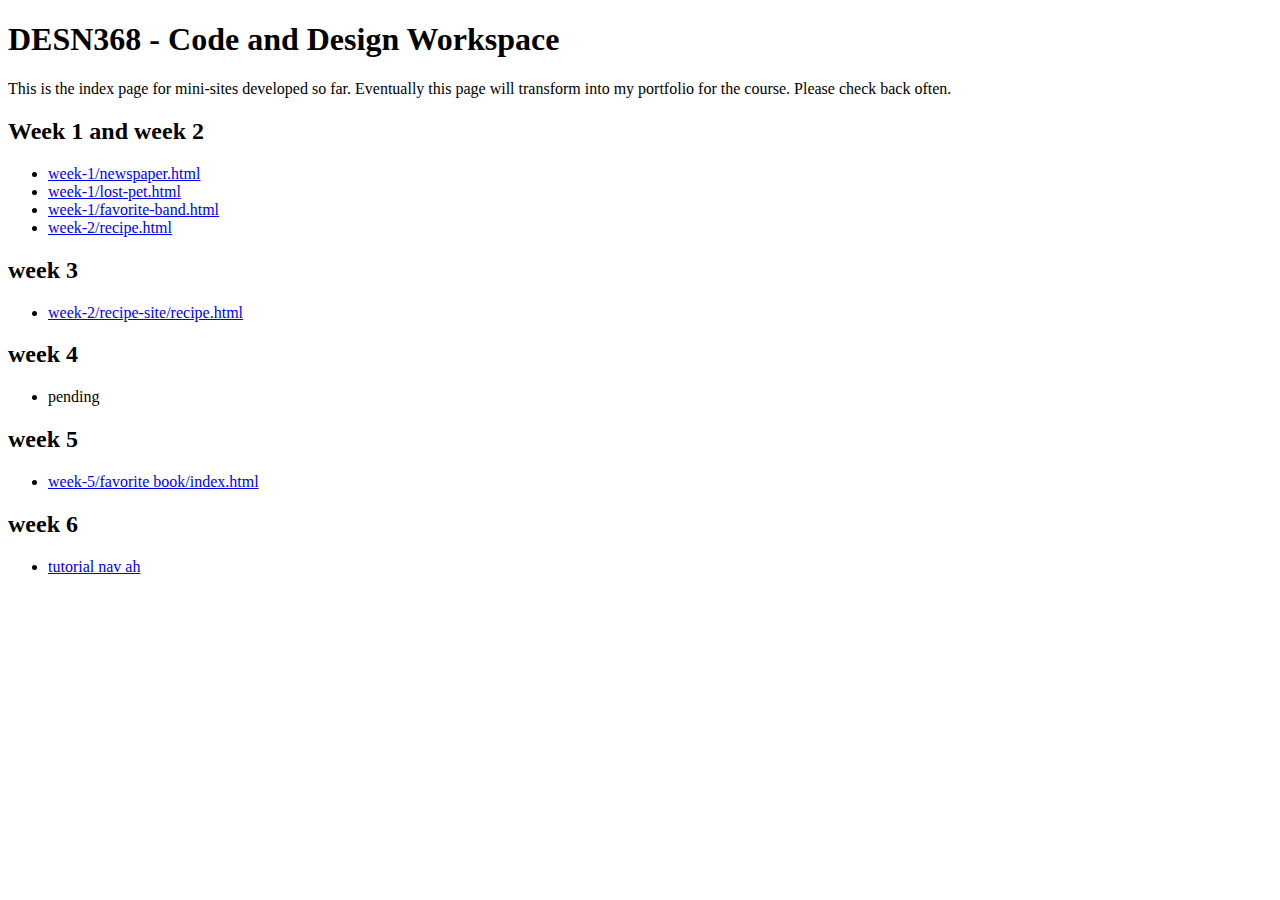
<file: index.html>
<!doctype html>
<html lang="en">
<head>
  <meta charset="utf-8" />
  <meta name="viewport" content="width=device-width, initial-scale=1" />
  <title>DESN368 - Code and Design Workspace</title>
</head>
<body>
  <h1>DESN368 - Code and Design Workspace</h1>

  <p>
    This is the index page for mini-sites developed so far. Eventually this page will transform into my portfolio for the course. Please check back often.
  </p>

  <nav>
    <h2>Week 1 and week 2</h2>
    <ul>
      <li><a href="week-1/newspaper.html">week-1/newspaper.html</a></li>
      <li><a href="week-1/lost-pet.html">week-1/lost-pet.html</a></li>
      <li><a href="week-1/favorite-band.html">week-1/favorite-band.html</a></li>
      <li><a href="week-2/recipe.html">week-2/recipe.html</a></li>
    </ul>
    <h2>week 3</h2>
    <ul>
    <li><a href="/week-2/recipe-site/recipe.html">week-2/recipe-site/recipe.html</a></li>
    </ul>
    <h2>week 4</h2>
    <ul> 
      <li>pending</li>
    </ul>
    <h2>week 5</h2>
    <ul> 
      <li><a href="week-5/favorite%20book/index.html">week-5/favorite book/index.html</a></li>
    </ul>
    <h2>week 6</h2>
    <ul><li><a href="https://codepen.io/AmirahHanna/pen/wBMLEqg">tutorial nav ah</a></li></ul>

  </nav>
</body>
</html>
</file>
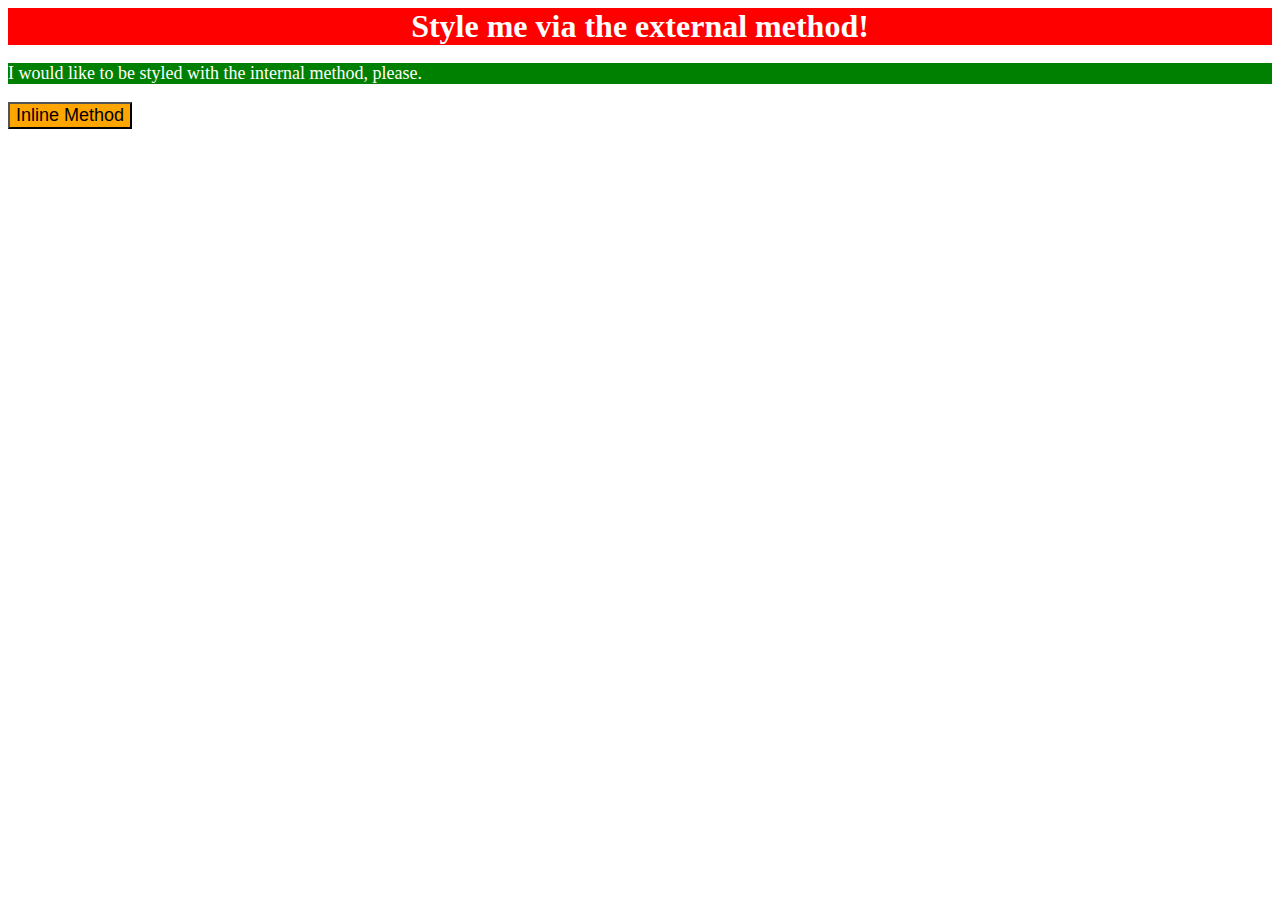
<file: week-3/01-css-methods/index.html>
<!DOCTYPE html>
<html lang="en">
  <head>
    <meta charset="UTF-8">
    <meta http-equiv="X-UA-Compatible" content="IE=edge">
    <meta name="viewport" content="width=device-width, initial-scale=1.0">
    <title>Methods for Adding CSS</title>
    <link rel="stylesheet" href="style.css">
    <style>
      p {
        background-color: green;
        font-size: 18px;
        color: white;
      }
    </style>
  </head>
  <body>
    <div>Style me via the external method!</div>
    <p>I would like to be styled with the internal method, please.</p>
    <button style="background-color: orange; font-size: 18px;">Inline Method</button>
  </body>
</html>
</file>
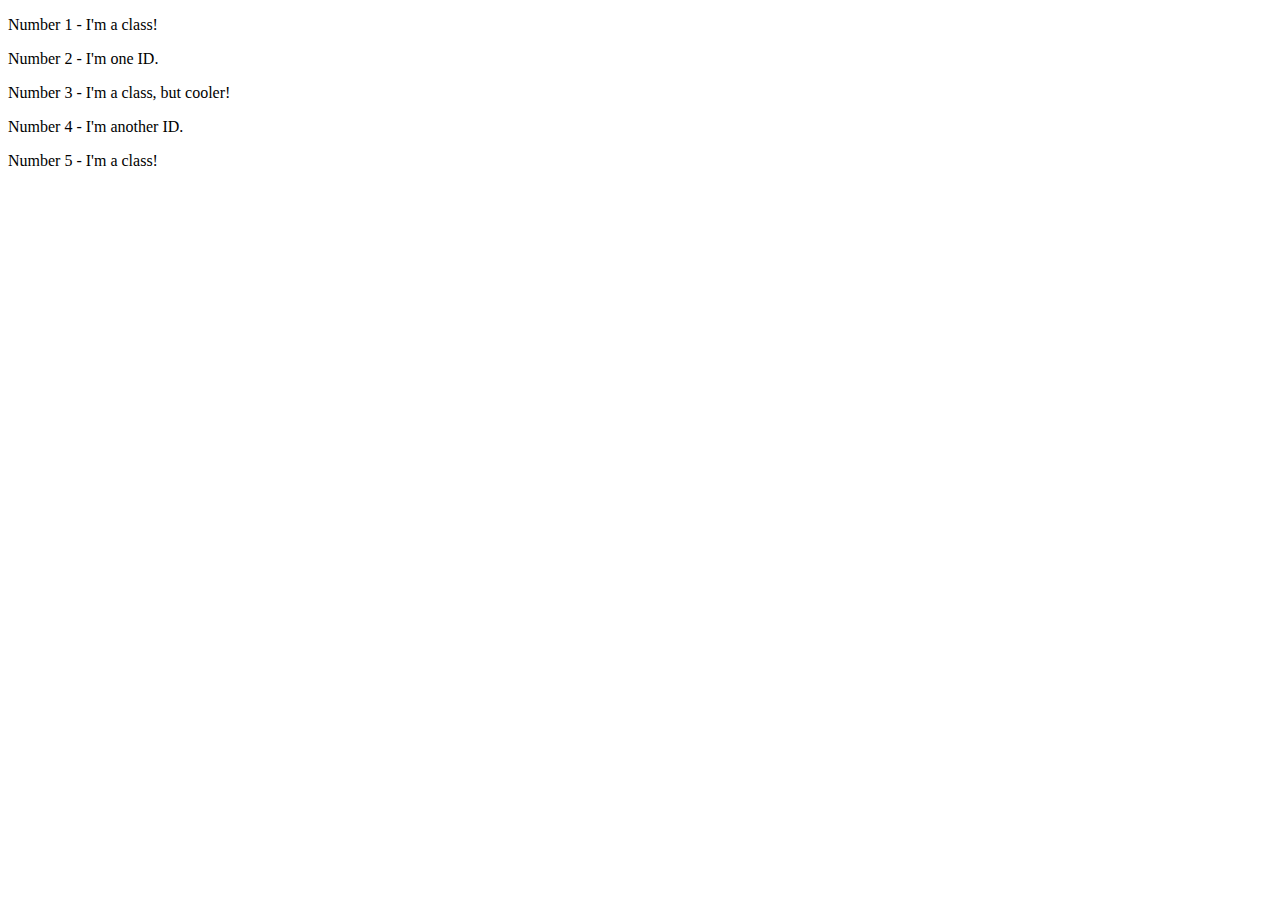
<file: week-3/02-class-id-selectors/index.html>
<!DOCTYPE html>
<html lang="en">
  <head>
    <meta charset="UTF-8">
    <meta http-equiv="X-UA-Compatible" content="IE=edge">
    <meta name="viewport" content="width=device-width, initial-scale=1.0">
    <title>Class and ID Selectors</title>
    <link rel="stylesheet" href="style.css">
  </head>
  <body>
    <p class="odds">Number 1 - I'm a class!</p>
    <div id="second">Number 2 - I'm one ID.</div>
    <p class="odds third">Number 3 - I'm a class, but cooler!</p>
    <div id="fourth">Number 4 - I'm another ID.</div>
    <p class="odds">Number 5 - I'm a class!</p>
  </body>
</html>
</file>
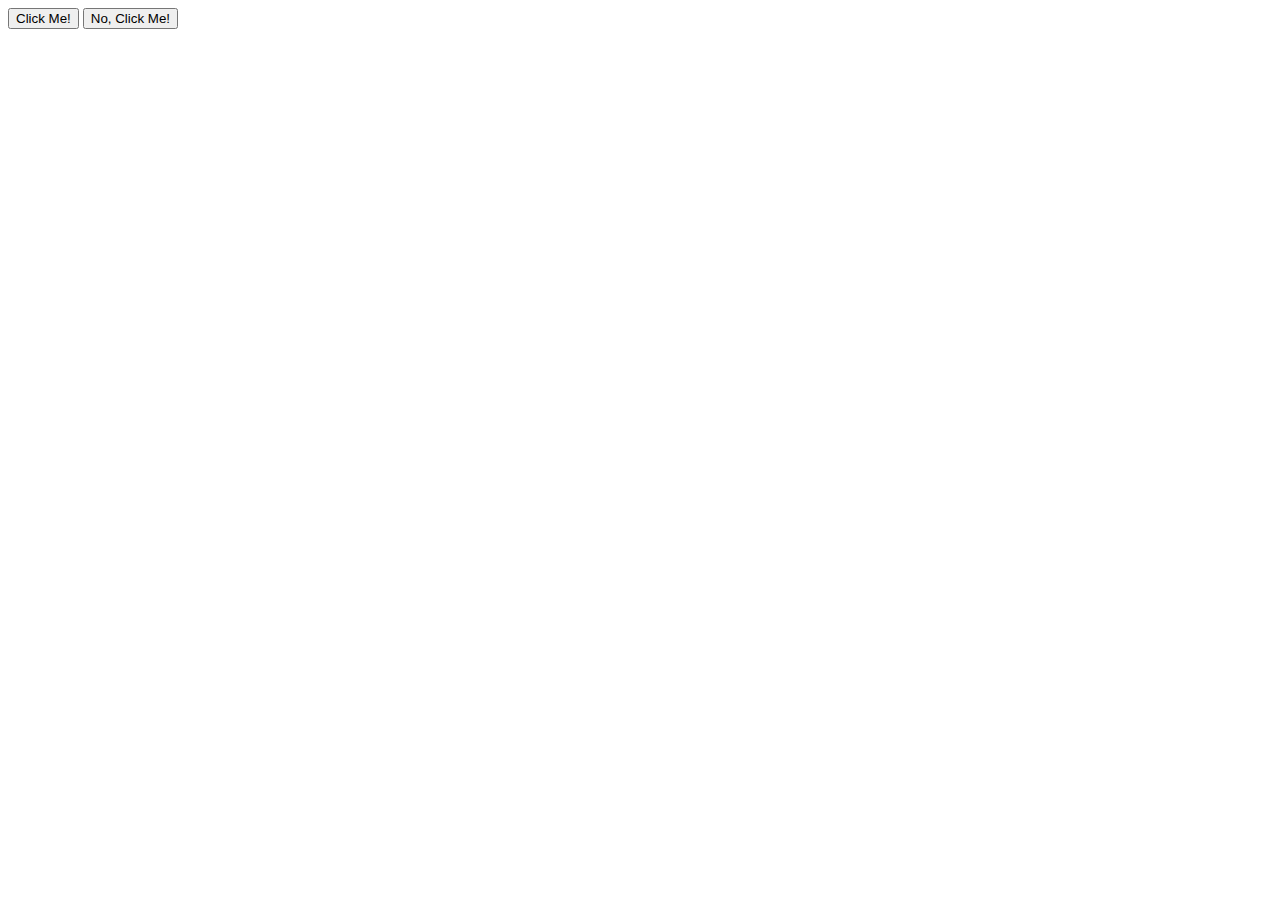
<file: week-3/03-grouping-selectors/index.html>
<!DOCTYPE html>
<html lang="en">
  <head>
    <meta charset="UTF-8">
    <meta http-equiv="X-UA-Compatible" content="IE=edge">
    <meta name="viewport" content="width=device-width, initial-scale=1.0">
    <title>Grouping Selectors</title>
    <link rel="stylesheet" href="style.css">
  </head>
  <body>
    <button class="first">Click Me!</button>
    <button class="second">No, Click Me!</button>
  </body>
</html>
</file>
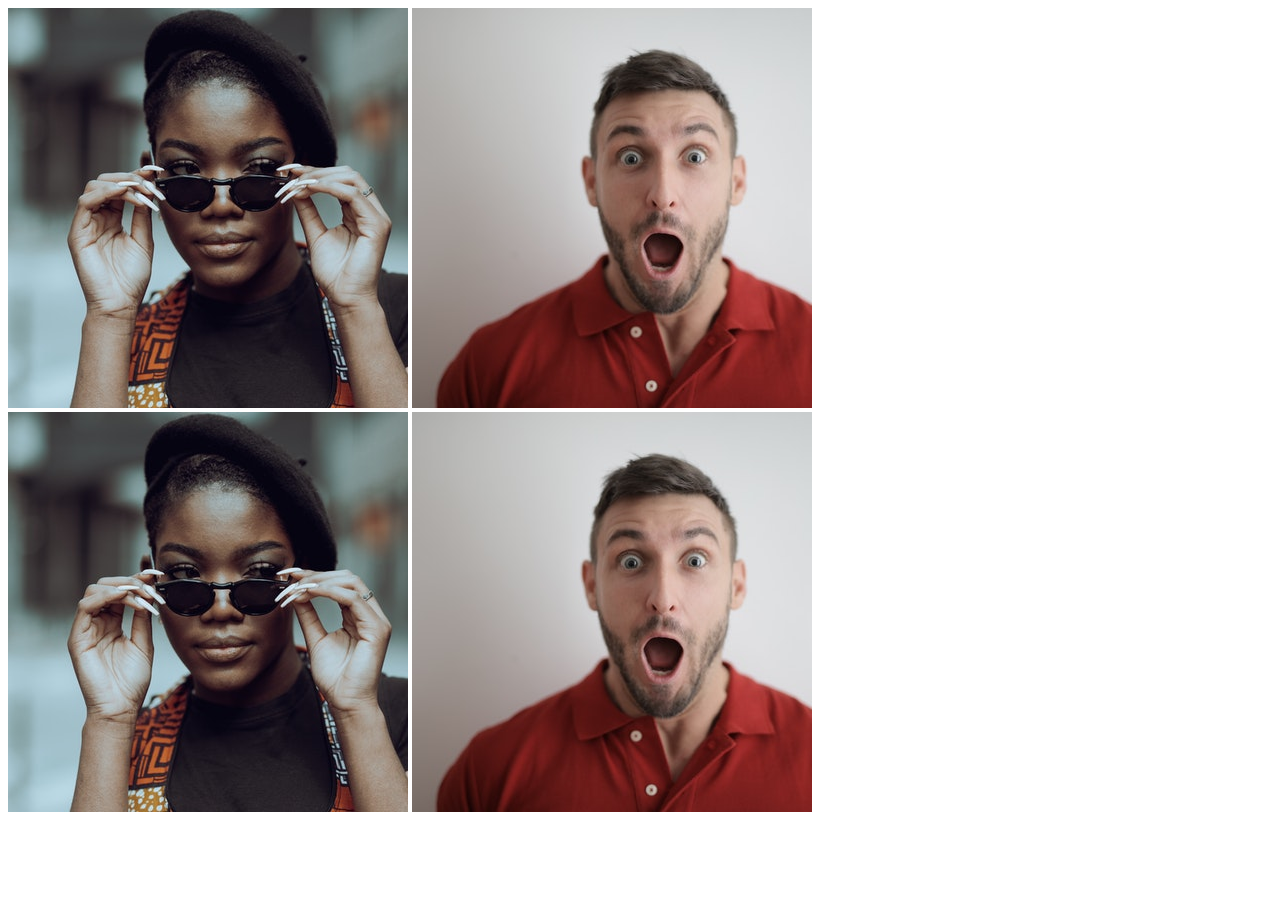
<file: week-3/04-chaining-selectors/index.html>
<!DOCTYPE html>
<html lang="en">
  <head>
    <meta charset="UTF-8">
    <meta http-equiv="X-UA-Compatible" content="IE=edge">
    <meta name="viewport" content="width=device-width, initial-scale=1.0">
    <title>Chaining Selectors</title>
    <link rel="stylesheet" href="style.css">
  </head>
  <body>
    <!-- Use the classes BELOW this line -->
    <div>
      <img class="avatar proportioned" src="./images/pexels-katho-mutodo-8434791.jpg" alt="Woman with glasses">
      <img class="avatar distorted" src="./images/pexels-andrea-piacquadio-3777931.jpg" alt="Man with surprised expression">
    </div>
    <!-- Use the classes ABOVE this line -->
    <div>
      <img class="original proportioned" src="./images/pexels-katho-mutodo-8434791.jpg" alt="Woman with glasses">
      <img class="original distorted" src="./images/pexels-andrea-piacquadio-3777931.jpg" alt="Man with surprised expression">
    </div>
  </body>
</html>
</file>
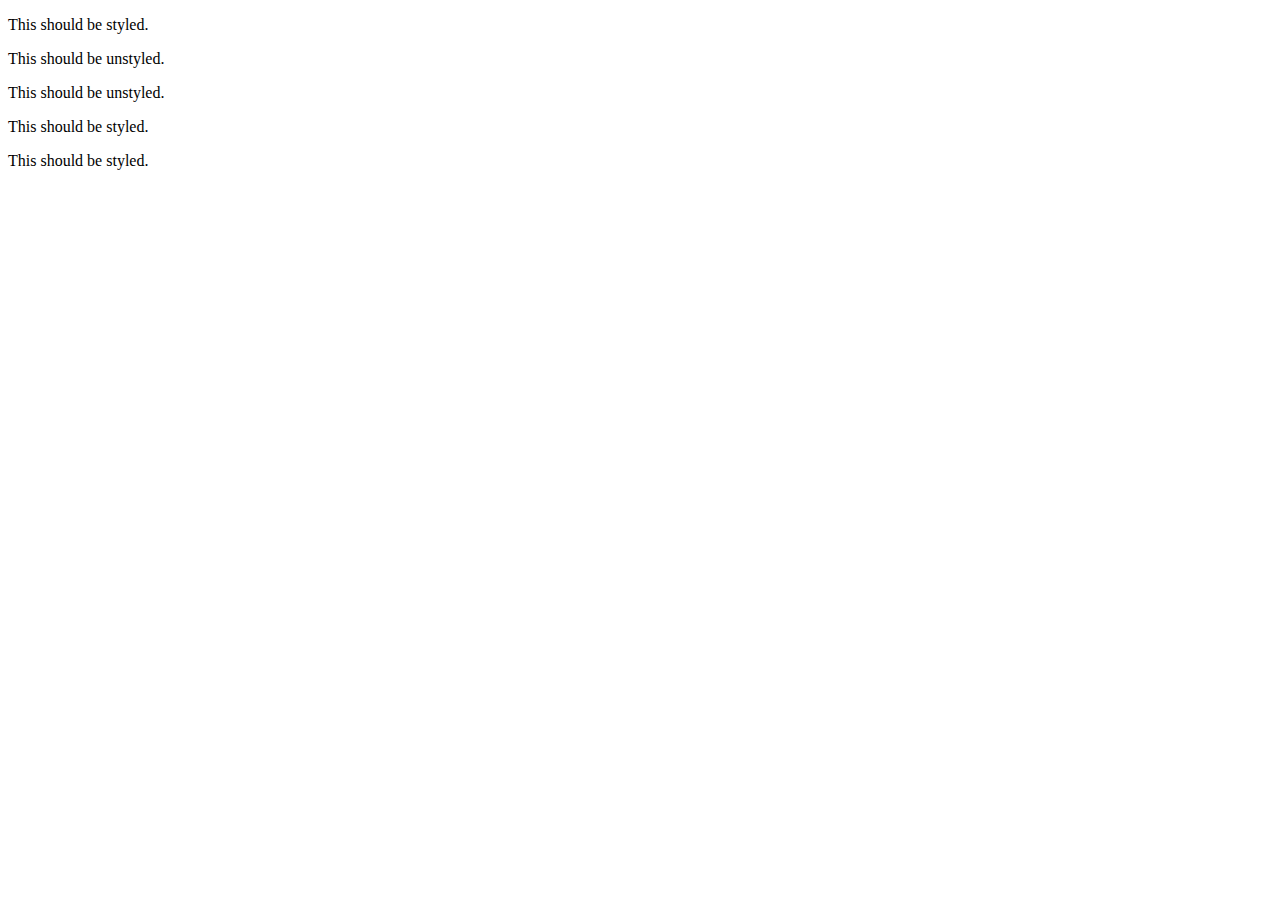
<file: week-3/05-descendant-combinator/index.html>
<!DOCTYPE html>
<html lang="en">
  <head>
    <meta charset="UTF-8">
    <meta http-equiv="X-UA-Compatible" content="IE=edge">
    <meta name="viewport" content="width=device-width, initial-scale=1.0">
    <title>Descendant Combinator</title>
    <link rel="stylesheet" href="style.css">
  </head>
  <body>
    <div class="container">
      <p class="text">This should be styled.</p>
    </div>
    <p class="text">This should be unstyled.</p>
    <p class="text">This should be unstyled.</p>
    <div class="container">
      <p class="text">This should be styled.</p>
      <p class="text">This should be styled.</p>
    </div>
  </body>
</html>
</file>
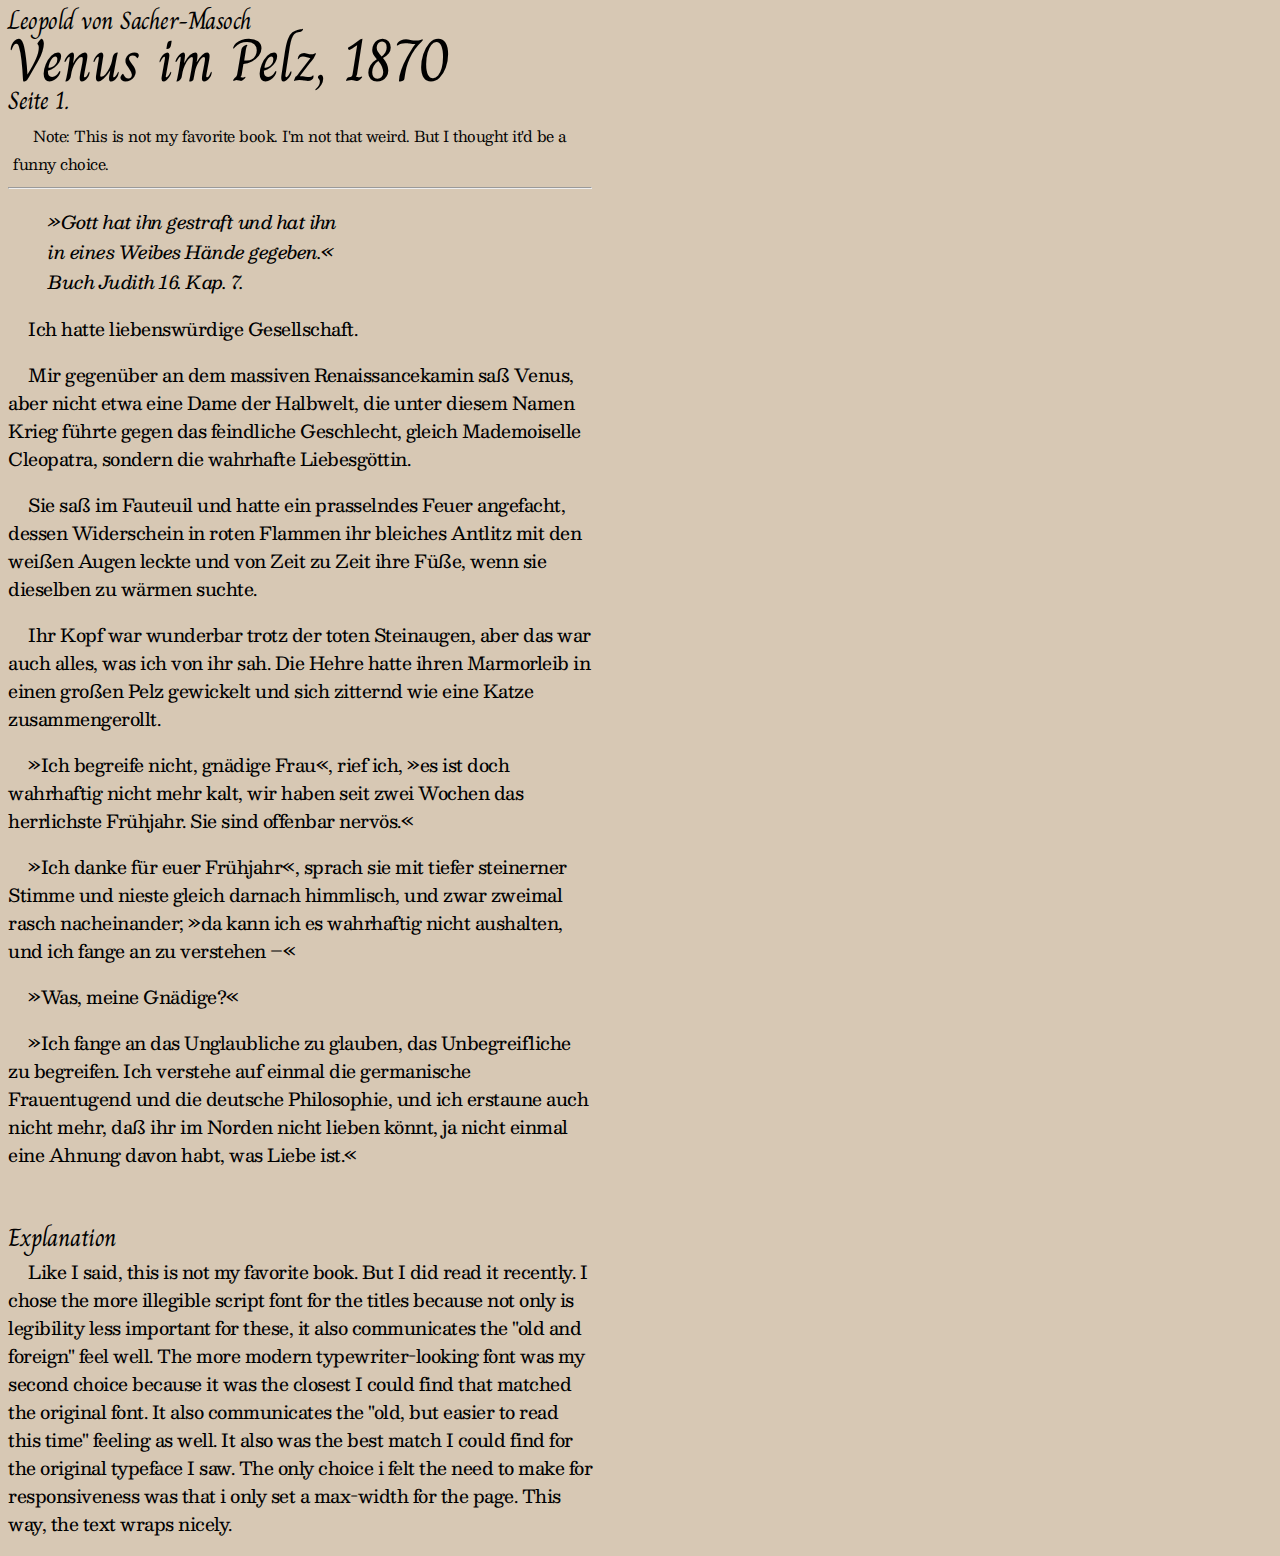
<file: week-5/favorite book/index.html>
<!DOCTYPE html>
<html lang="en">    
<head>
    <meta charset="UTF-8">
    <meta name="viewport" content="width=device-width, initial-scale=1.0">
    <title>Venus im Pelz</title>
    <link rel="stylesheet" href="styles.css">
</head>
<body>

  <section> 
    <h2>Leopold von Sacher-Masoch</h2>
    
    <h1>Venus im Pelz, 1870</h1>
    
    <h2>Seite 1.</h2>
    <p class="note"> Note: This is not my favorite book. I'm not that weird. But I thought it'd be a funny choice.</p>
  </section> 
  <hr />
  <section>
    
    <blockquote class="quote">»Gott hat ihn gestraft und hat
ihn in eines Weibes Hände gegeben.« <br />
      <a class="reference">Buch Judith 16. Kap. 7.</a>
    </blockquote>
    <p>Ich hatte liebenswürdige Gesellschaft.</p>
<p/>Mir gegenüber an dem massiven Renaissancekamin saß Venus, aber
nicht etwa eine Dame der Halbwelt, die unter diesem Namen Krieg führte gegen das feindliche Geschlecht, gleich Mademoiselle Cleopatra, sondern die wahrhafte Liebesgöttin.</p>
<p>Sie saß im Fauteuil und hatte ein prasselndes Feuer angefacht, dessen
Widerschein in roten Flammen ihr bleiches Antlitz mit den weißen Augen leckte und von Zeit zu Zeit ihre Füße, wenn sie dieselben zu wärmen
  suchte.</p>
<p>Ihr Kopf war wunderbar trotz der toten Steinaugen, aber das war auch
alles, was ich von ihr sah. Die Hehre hatte ihren Marmorleib in einen
großen Pelz gewickelt und sich zitternd wie eine Katze
zusammengerollt.</p>
<p>»Ich begreife nicht, gnädige Frau«, rief ich, »es ist doch wahrhaftig
nicht mehr kalt, wir haben seit zwei Wochen das herrlichste Frühjahr. Sie
sind offenbar nervös.«</p>
<p>»Ich danke für euer Frühjahr«, sprach sie mit tiefer steinerner Stimme
und nieste gleich darnach himmlisch, und zwar zweimal rasch nacheinander; »da kann ich es wahrhaftig nicht aushalten, und ich fange an zu
  verstehen –«</p>
  <p>»Was, meine Gnädige?«</p>
<p>»Ich fange an das Unglaubliche zu glauben, das Unbegreifliche zu begreifen. Ich verstehe auf einmal die germanische Frauentugend und die
deutsche Philosophie, und ich erstaune auch nicht mehr, daß ihr im Norden nicht lieben könnt, ja nicht einmal eine Ahnung davon habt, was
Liebe ist.«</p>
  </section>
<br>
<section>
  <h2>Explanation</h2>
  <p>Like I said, this is not my favorite book. But I did read it recently. I chose the more illegible script font for the titles because not only is legibility less important for these, it also communicates the "old and foreign" feel well. The more modern typewriter-looking font was my second choice because it was the closest I could find that matched the original font. It also communicates the "old, but easier to read this time" feeling as well. It also was the best match I could find for the original typeface I saw.
 The only choice i felt the need to make for responsiveness was that i only set a max-width for the page. This way, the text wraps nicely.
    </section>
</body>

</html>
</file>
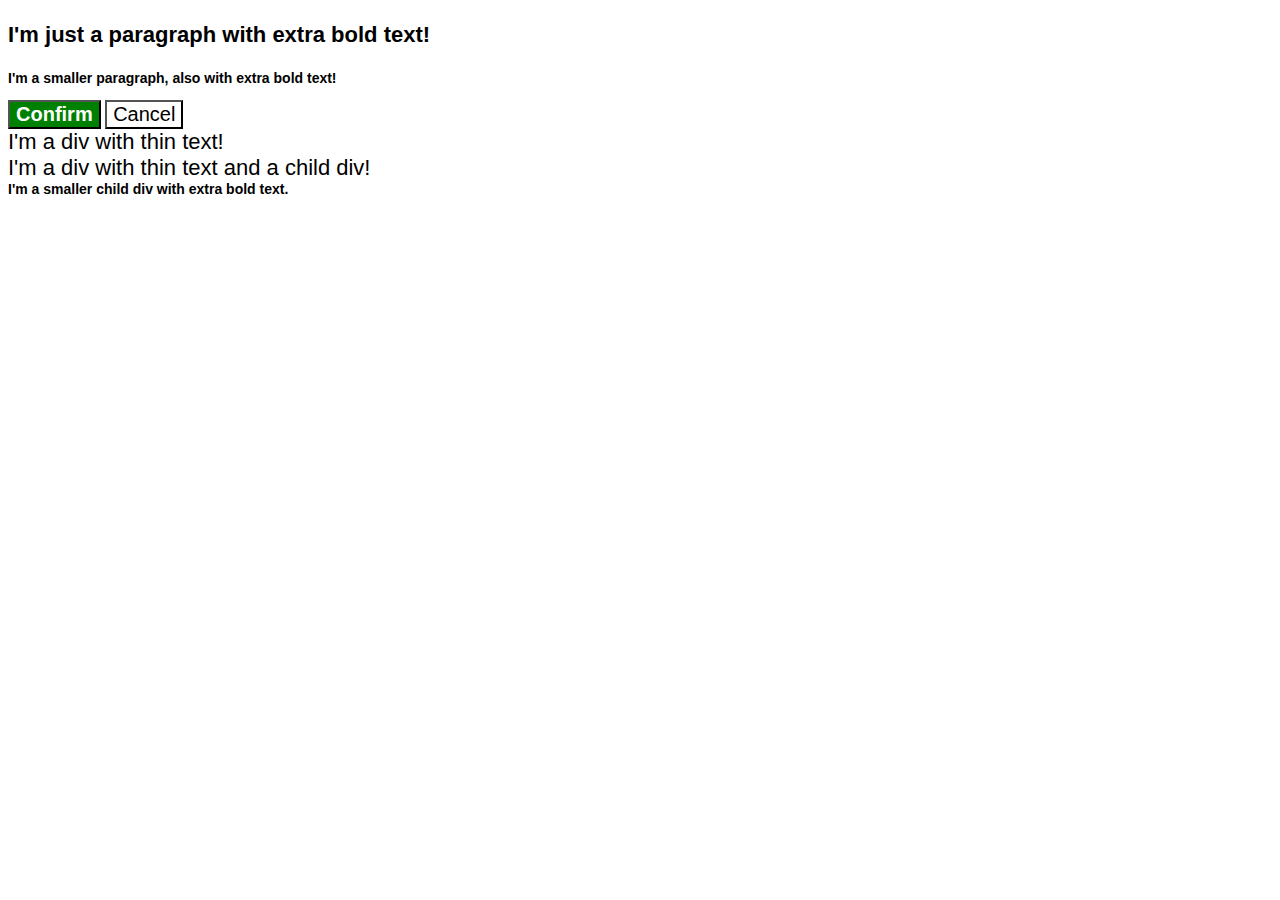
<file: week-3/week-3-css-foundations-lvl-1/cascade/01-cascade-fix/index.html>
<!DOCTYPE html>
<html lang="en">
  <head>
    <meta charset="UTF-8">
    <meta http-equiv="X-UA-Compatible" content="IE=edge">
    <meta name="viewport" content="width=device-width, initial-scale=1.0">
    <title>Fix the Cascade</title>
    <link rel="stylesheet" href="style.css">
  </head>
  <body>
    <p class="para">I'm just a paragraph with extra bold text!</p>
    <p class="para small-para">I'm a smaller paragraph, also with extra bold text!</p>

    <button id="confirm-button" class="button confirm">Confirm</button>
    <button id="cancel-button" class="button cancel">Cancel</button>

    <div class="text">I'm a div with thin text!</div>
    <div class="text">I'm a div with thin text and a child div!
      <div class="text child">I'm a smaller child div with extra bold text.</div>
    </div>
  </body>
</html>
</file>
<file: week-3/01-css-methods/style.css>
div {
    background-color: red;
    color: white;
    font-size: 32px;
    text-align: center;
    font-weight: bold;
}
</file>
<file: week-3/02-class-id-selectors/style.css>
/* Add CSS Styling */
</file>
<file: week-3/03-grouping-selectors/style.css>
/* Add CSS Styling */
</file>
<file: week-3/04-chaining-selectors/style.css>
/* Add CSS Styling */
</file>
<file: week-3/05-descendant-combinator/style.css>
/* Add CSS Styling */
</file>
<file: week-5/favorite book/styles.css>
@import url('https://fonts.googleapis.com/css2?family=Besley:ital,wght@0,400..900;1,400..900&display=swap');
@import url('https://fonts.googleapis.com/css2?family=Charm:wght@400;700&display=swap');
* {
  font-family: "Besley", serif;
  font-size: 18px;
  font-weight: 450;
  font-style: normal;
  letter-spacing: -.5px;
  max-width: 600px;
  background-color: #D7C8B4;
  

}
blockquote, .reference {
  font-style: italic;
  width: 300px;
}
h1, h2 {
  font-family: "Charm", serif;
  font-weight: 400;
  font-style: normal;
  font-size: 60px;
  line-height: 0px;
  
  
}
h2 {
  font-size:25px;
}
p {
  text-indent: 20px;
  line-height:28px;
}
hr {
  color: black;
}
.note {
  font-weight: 200;
  margin: 5px;
  font-size:15px;
}
</file>
<file: week-3/week-3-css-foundations-lvl-1/cascade/01-cascade-fix/style.css>
body {
  font-family: Arial, Helvetica, sans-serif;
}

.para,
.small-para {
  color: hsl(0, 0%, 0%);
  font-weight: 800;
}

.para {
  font-size: 22px;
}
.small-para {
  font-size: 14px;
  font-weight: 800;
}

.button {
  background-color: rgb(255, 255, 255);
  color: rgb(0, 0, 0);
  font-size: 20px;
}
.confirm {
  background: green;
  color: white;
  font-weight: bold;
} 

div.text {
  color: rgb(0, 0, 0);
  font-size: 22px;
  font-weight: 100;
}
.text.child {
  color: rgb(0, 0, 0);
  font-weight: 800;
  font-size: 14px;
}
</file>
